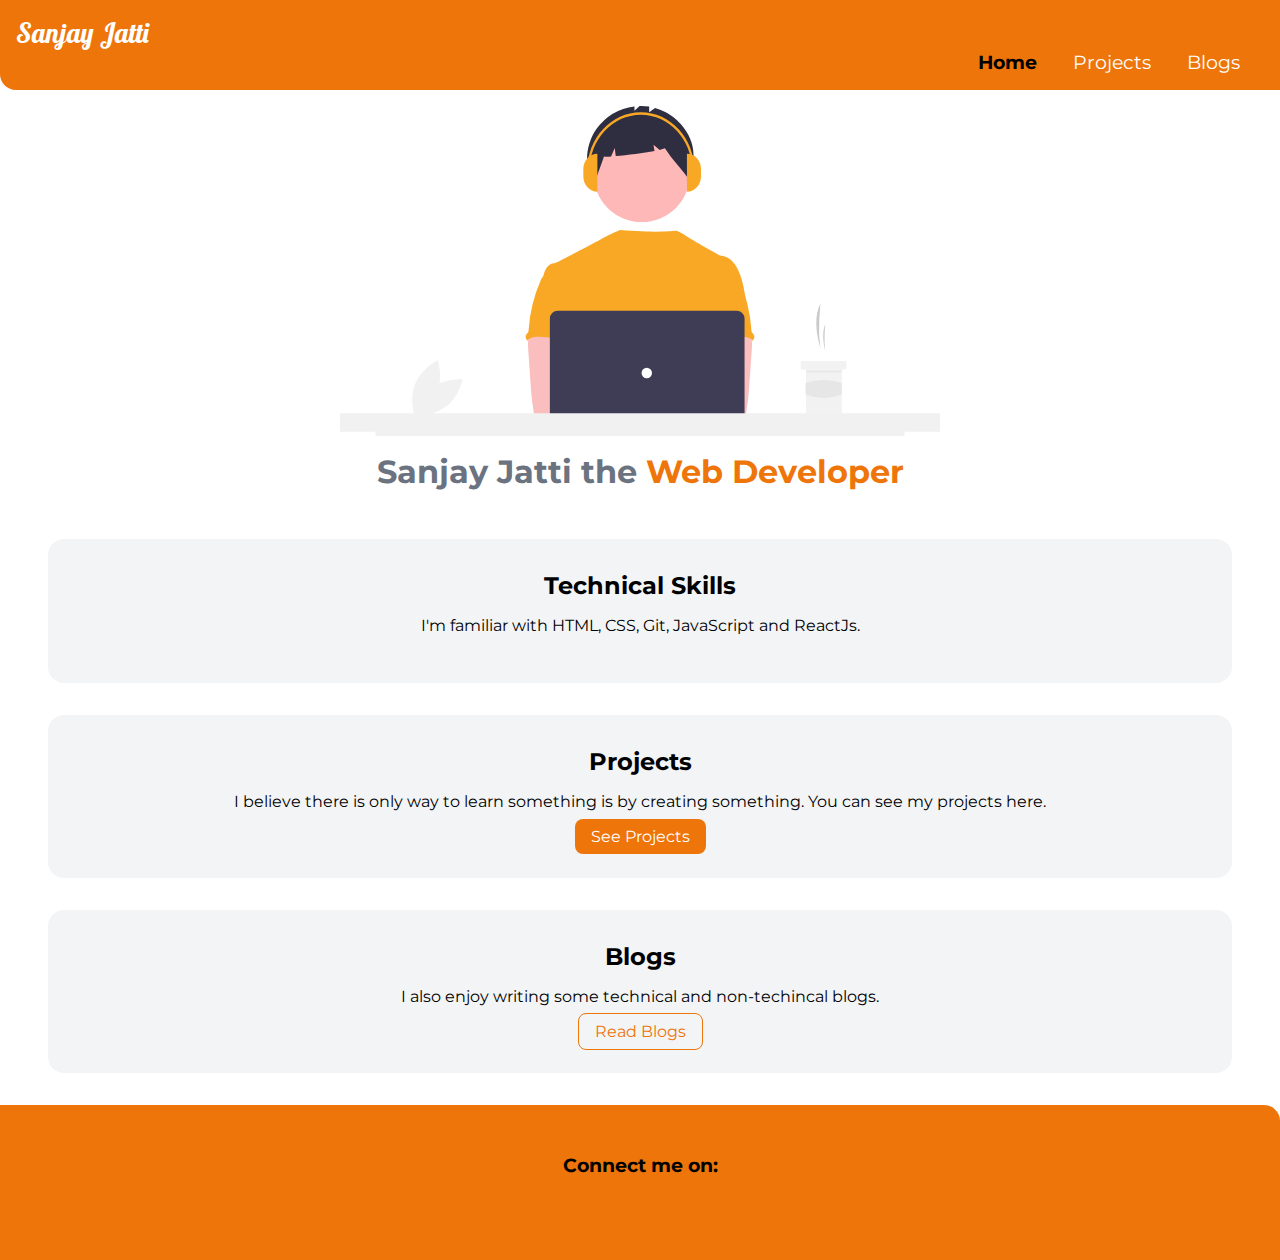
<file: index.html>
<!DOCTYPE html>
<html lang="en">
  <head>
    <meta charset="UTF-8" />
    <meta name="viewport" content="width=device-width, initial-scale=1.0" />
    <title>home | SanjayJatti</title>
    <link href="style.css" rel="stylesheet" />
    <link rel="shortcut icon" href="./images/favicon.ico" type="image/x-icon">
    <link rel="stylesheet" href="https://use.fontawesome.com/releases/v5.15.4/css/all.css" integrity="sha384-DyZ88mC6Up2uqS4h/KRgHuoeGwBcD4Ng9SiP4dIRy0EXTlnuz47vAwmeGwVChigm" crossorigin="anonymous">

  </head>
  <body>
    <nav class="navigation">
        <div class="container-fluid">
        <div class="brand">Sanjay Jatti</div>
        <ul class="unordered list-inline">
            <li>
                <a href="index.html" class="active">Home</a> 
            </li>
            <li>
                <a href="/projects.html">Projects</a>
            </li>
            <li>
                <a href="/blogs.html">Blogs</a>
            </li>
        </ul>
        </div>   
    </nav>
    <header class="container hero">
      <img src="images/undraw_Coding_re_iv62.svg"/>
      <h1> Sanjay Jatti the
        <span class="heading-inverted">Web Developer</span>
      </h1>
  </header>

  <section class="section ow">
    <h2> Technical Skills</h2>
    <p>I'm familiar with HTML, CSS, Git, JavaScript and ReactJs.</p>
</section>

<section class="section ow">
  <h2> Projects</h2>
  <p>I believe there is only way to learn something is by creating something. You can see my projects here.
  </p>
  <a href="/projects.html" class="link link-primary">See Projects</a>
</section>

<section class="section ow">
  <h2>Blogs</h2>
  <p>I also enjoy writing some technical and non-techincal blogs.</p>
  <a href="/blogs.html" class="link link-secondory">Read Blogs</a>
</section>

<footer class="footer container-fluid">
    <div class="container">
        <div class="heading">Connect me on:</div>
        <ul class="unordered list-inline">
          <li> <a href="https://github.com/SanjayJatti" target="_blank" class="link"><i class="fab fa-github fa-2x"></i></a> </li>
          <li><a href="https://twitter.com/__sanjay13" target="_blank" class="link">  <i class="fab fa-twitter fa-2x"></i></a></li>
          <li><a href="https://www.linkedin.com/in/sanjay-jatti-09a176140" target="_blank" class="link"><i class="fab fa-linkedin fa-2x"></i></a></li>
          <li><a href="mailto:jattisanjay.r@gmail.com" target="_blank" class="link" ><i class="fas fa-envelope fa-2x"></i></a></li>
        </a>
        </ul>
    </div>
</footer>
  </body>
</html>
</file>
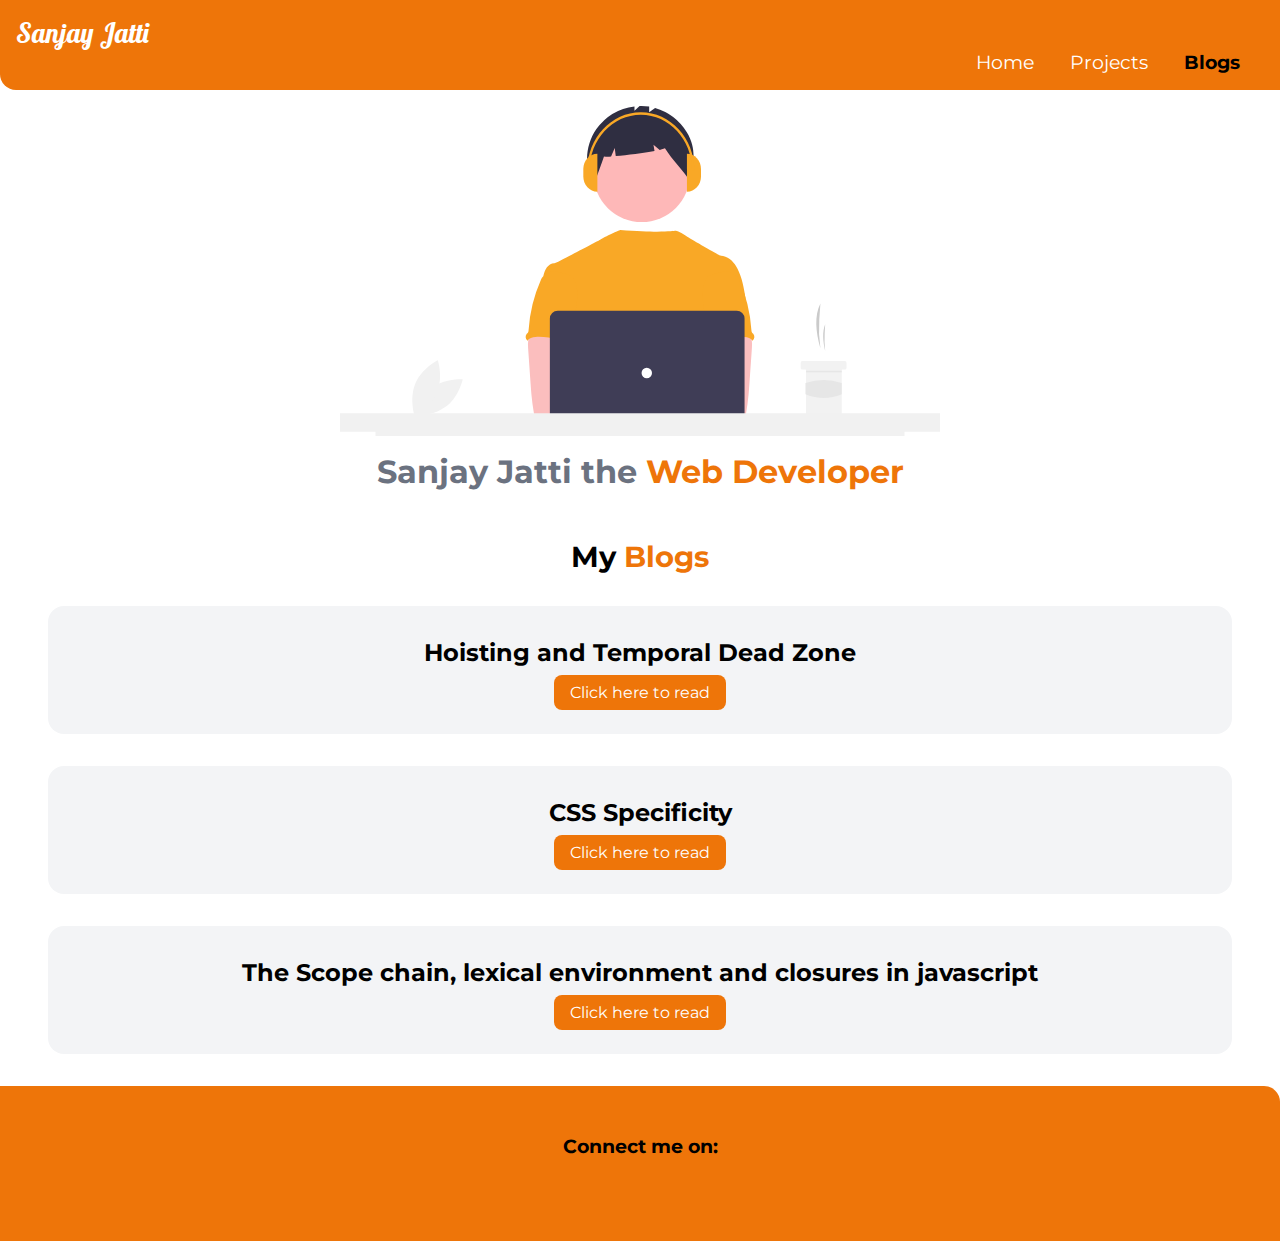
<file: blogs.html>
<!DOCTYPE html>
<html lang="en">
  <head>
    <meta charset="UTF-8" />
    <meta name="viewport" content="width=device-width, initial-scale=1.0" />
    <title>blogs</title>
    <link href="style.css" rel="stylesheet" />
    <link rel="shortcut icon" href="./images/favicon.ico" type="image/x-icon">
    <link rel="stylesheet" href="https://use.fontawesome.com/releases/v5.15.4/css/all.css" integrity="sha384-DyZ88mC6Up2uqS4h/KRgHuoeGwBcD4Ng9SiP4dIRy0EXTlnuz47vAwmeGwVChigm" crossorigin="anonymous">

  </head>
  <body>
    <nav class="navigation">
        <div class="container-fluid">
        <div class="brand">Sanjay Jatti</div>
        <ul class="unordered list-inline">
            <li>
                <a href="index.html" >Home</a> 
            </li>
            <li>
                <a href="/projects.html">Projects</a>
            </li>
            <li>
                <a href="/blogs.html" class="active">Blogs</a>
            </li>
        </ul>
        </div>   
    </nav>
    <header class="container hero">
      <img src="images/undraw_Coding_re_iv62.svg"/>
      <h1> Sanjay Jatti the
        <span class="heading-inverted">Web Developer</span>
      </h1>
  </header>
  <div class="section-heading"><h2>My <span class="heading-inverted">Blogs</span>
  </h2></div>
  <section class="section ow">
    <h2>Hoisting and Temporal Dead Zone</h2>
    <a href="https://sanjayjatti.hashnode.dev/hoisting-and-temporal-dead-zone" target="_blank" class="link link-primary">Click here to read</a>
</section>

<section class="section ow">
  <h2>CSS Specificity</h2>
  <a href="https://sanjayjatti.hashnode.dev/css-specificity" target="_blank" class="link link-primary">Click here to read</a>
</section>
<section class="section ow">
  <h2>The Scope chain, lexical environment and closures in javascript</h2>
  <a href="https://sanjayjatti.hashnode.dev/the-scope-chain-lexical-environment-and-closures-in-javascripty" target="_blank" class="link link-primary">Click here to read</a>
</section>


<footer class="footer container-fluid">
    <div class="container">
        <div class="heading">Connect me on:</div>
        <ul class="unordered list-inline">
          <li> <a href="https://github.com/SanjayJatti" target="_blank" class="link"><i class="fab fa-github fa-2x"></i></a> </li>
          <li><a href="https://twitter.com/__sanjay13" target="_blank" class="link">  <i class="fab fa-twitter fa-2x"></i></a></li>
          <li><a href="https://www.linkedin.com/in/sanjay-jatti-09a176140" target="_blank" class="link"><i class="fab fa-linkedin fa-2x"></i></a></li>
          <li><a href="mailto:jattisanjay.r@gmail.com" target="_blank" class="link" ><i class="fas fa-envelope fa-2x"></i></a></li>
        </ul>
    </div>
</footer>
  </body>
</html>
</file>
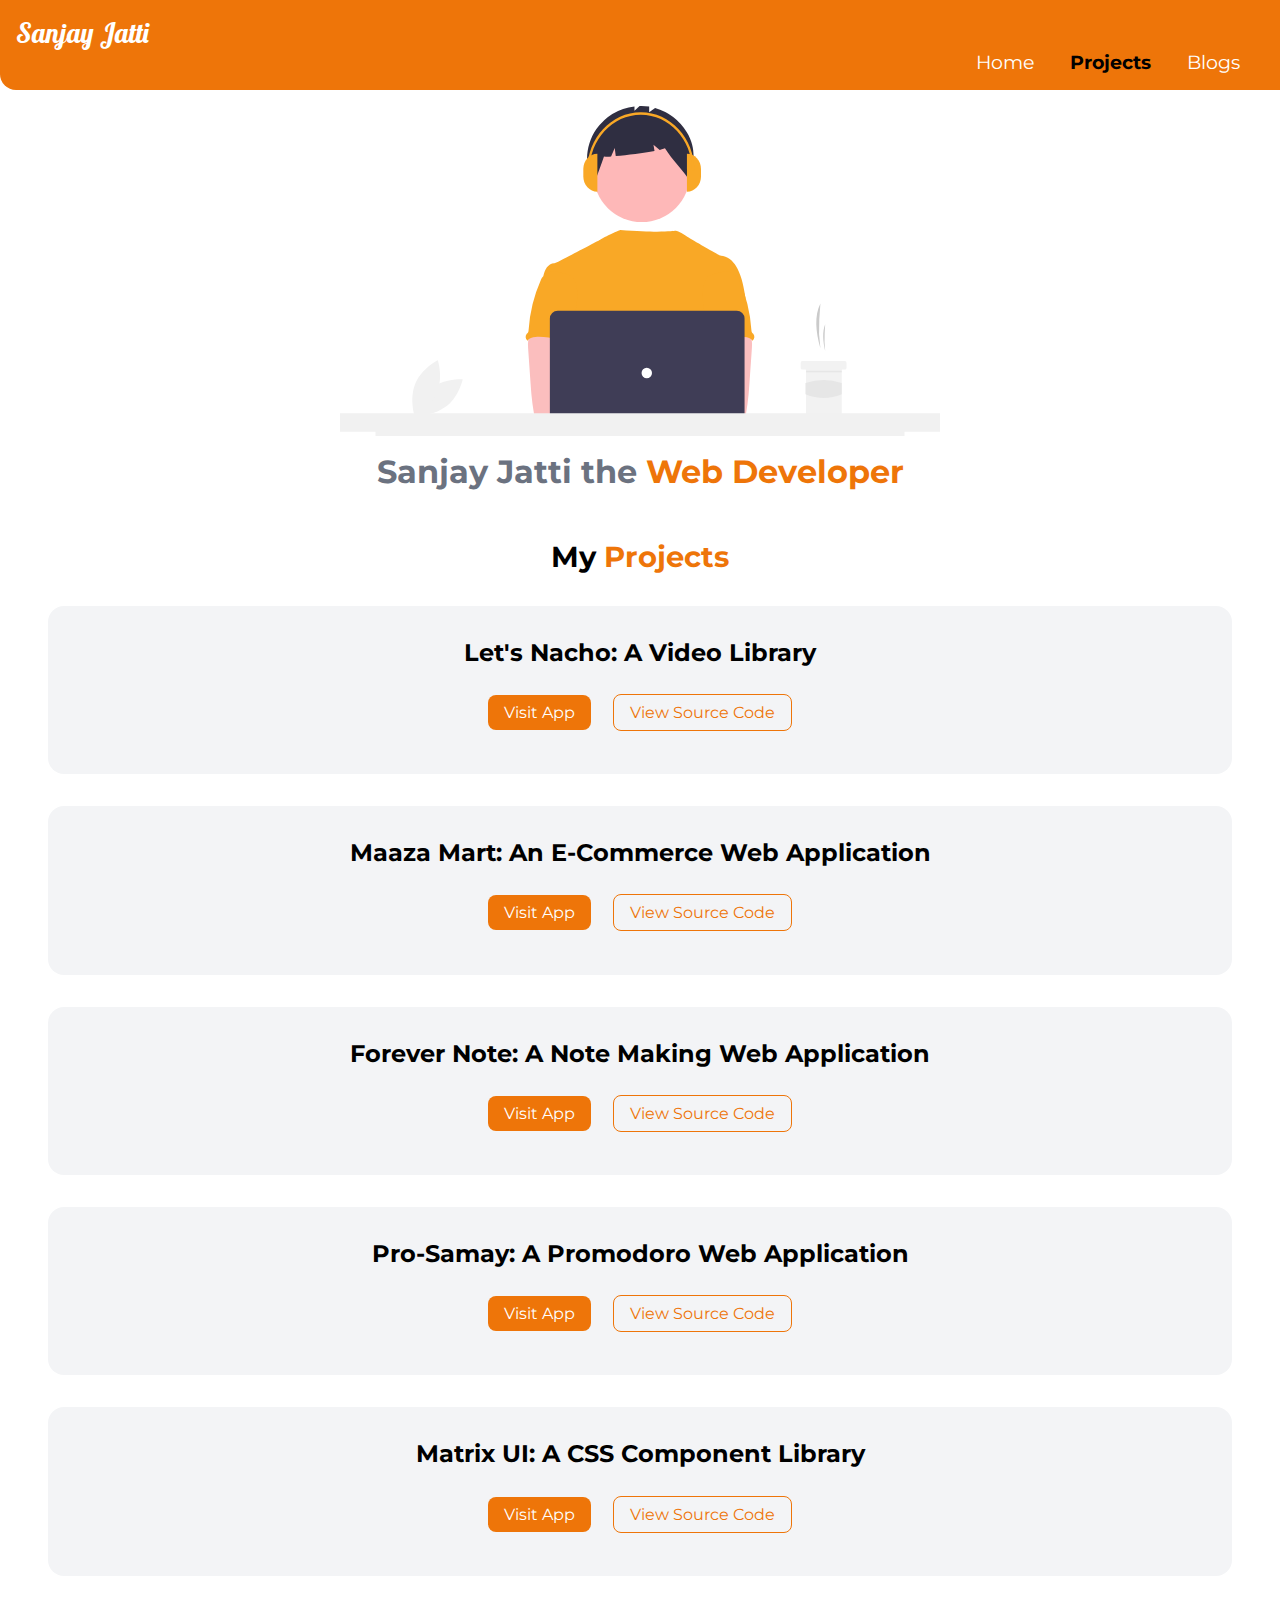
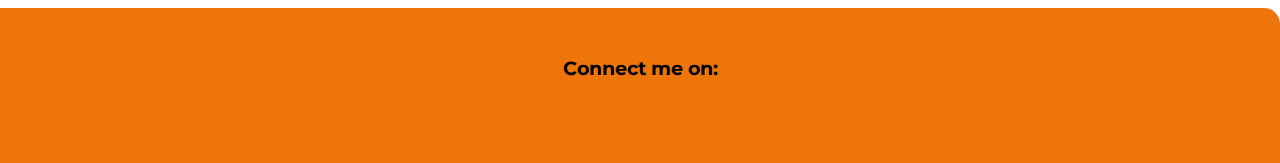
<file: projects.html>
<!DOCTYPE html>
<html lang="en">
  <head>
    <meta charset="UTF-8" />
    <meta name="viewport" content="width=device-width, initial-scale=1.0" />
    <title>Projects</title>
    <link href="style.css" rel="stylesheet" />
    <link rel="shortcut icon" href="./images/favicon.ico" type="image/x-icon">
    <link rel="stylesheet" href="https://use.fontawesome.com/releases/v5.15.4/css/all.css" integrity="sha384-DyZ88mC6Up2uqS4h/KRgHuoeGwBcD4Ng9SiP4dIRy0EXTlnuz47vAwmeGwVChigm" crossorigin="anonymous">

  </head>
  <body>
    <nav class="navigation">
        <div class="container-fluid">
        <div class="brand">Sanjay Jatti</div>
        <ul class="unordered list-inline">
            <li>
                <a href="index.html" >Home</a> 
            </li>
            <li>
                <a href="/projects.html" class="active">Projects</a>
            </li>
            <li>
                <a href="/blogs.html">Blogs</a>
            </li>
        </ul>
        </div>   
    </nav>
    <header class="container hero">
      <img src="images/undraw_Coding_re_iv62.svg"/>
      <h1> Sanjay Jatti the
        <span class="heading-inverted">Web Developer</span>
      </h1>
  </header>
  <div class="section-heading"><h2>My <span class="heading-inverted">Projects</span>
</h2></div>
  <section class="section ow">
    <h2>Let's Nacho: A Video Library</h2>
    <div class="btn-container">
    <a href="https://letsnachovideolibrary.netlify.app/"  target="_blank"  target="_blank" class="link link-primary">Visit App</a>
    <a href="https://github.com/SanjayJatti/lets-nacho-video-library-app"  target="_blank"target="_blank" class="link link-secondory">View Source Code</a>
    </div>
  </section>

<section class="section ow">
  <h2>Maaza Mart: An E-Commerce Web Application</h2>
  <div class="btn-container">
  <a href="https://maaza-mart-e-commerce.netlify.app/"  target="_blank"  target="_blank" class="link link-primary">Visit App</a>
  <a href="https://github.com/SanjayJatti/maaza-e-commerce"  target="_blank"target="_blank" class="link link-secondory">View Source Code</a>
  </div>
</section>

<section class="section ow">
  <h2>Forever Note: A Note Making Web Application</h2>
  <div class="btn-container">
  <a href="https://forever-notes-app.netlify.app/"  target="_blank"  target="_blank" class="link link-primary">Visit App</a>
  <a href="https://github.com/SanjayJatti/forever-note"  target="_blank"target="_blank" class="link link-secondory">View Source Code</a>
  </div>
</section>

<section class="section ow">
    <h2>Pro-Samay: A Promodoro Web Application</h2>
    <div class="btn-container">
    <a href="https://pro-samay-promodoro.netlify.app/"  target="_blank" class="link link-primary">Visit App</a>
    <a href="https://github.com/SanjayJatti/pro-samay-promodoro"target="_blank" class="link link-secondory">View Source Code</a>
    </div>
  </section>

  <section class="section ow">
    <h2>Matrix UI: A CSS Component Library</h2>
    <div class="btn-container">
    <a href="https://matrix-ui.netlify.app/"  target="_blank" class="link link-primary">Visit App</a>
    <a href="https://github.com/SanjayJatti/MatrixUI-component-library"target="_blank" class="link link-secondory">View Source Code</a>
    </div>
  </section>
<footer class="footer container-fluid">
    <div class="container">
        <div class="heading">Connect me on:</div>
        <ul class="unordered list-inline">
          <li> <a href="https://github.com/SanjayJatti" target="_blank" class="link"><i class="fab fa-github fa-2x"></i></a> </li>
          <li><a href="https://twitter.com/__sanjay13" target="_blank" class="link">  <i class="fab fa-twitter fa-2x"></i></a></li>
          <li><a href="https://www.linkedin.com/in/sanjay-jatti-09a176140" target="_blank" class="link"><i class="fab fa-linkedin fa-2x"></i></a></li>
          <li><a href="mailto:jattisanjay.r@gmail.com" target="_blank" class="link" ><i class="fas fa-envelope fa-2x"></i></a></li>
        </ul>
    </div>
</footer>
  </body>
</html>
</file>
<file: style.css>
@import url('https://fonts.googleapis.com/css2?family=Lobster&display=swap');
@import url('https://fonts.googleapis.com/css2?family=Montserrat&display=swap');

*{
    margin: 0;
}
:root {
    --primary:rgba(238,117,9,1);
    --gray: #F3F4F6;
    --dark-gray:#6B7280;
}
body {
    font-family: 'Montserrat', sans-serif;
  
}

hr {
    margin: 2rem 0;
}
.container-fluid {
    padding-left: 1rem;
    padding-right:1rem;
}

/** nav **/
.navigation {
    background-color: var(--primary);
    padding: 1rem 0rem;
    color: white;
    border-bottom-left-radius: 1rem;
}

.navigation .brand {
    font-family: 'Lobster', cursive;    
    font-size:1.7rem ;
}

.navigation ul {
    list-style: none;
    text-align: right;
}

.navigation li {
    display: inline-block;
    padding: 1rem 1rem;
    margin-right: 1rem;
}

.navigation a {
    font-family: 'Montserrat', sans-serif;
    font-size: larger;
    text-decoration: none;
    color: white
}

.navigation .active {
    font-weight: bold;
    color: black;
}

/** lists **/

.unordered {
    list-style: none;
}

.list-inline li {
    display: inline;
    padding: 0rem 0.5rem;
}
.container-fluid {
    padding-left: 1rem;
    padding-right: 1rem;
}
.container {
    margin: 1rem auto;
    padding-left: 1rem;
    padding-right: 1rem;
    max-width: 800px;
}
/** header **/

.hero {
    color: var(--dark-gray);
    display: block;
    margin-bottom: 3rem;
  
}

.hero img {
    max-width: 75%;
    margin: auto;
    display: block;
}
header h1{
    margin-top: 1rem;
    text-align: center;
}
.heading-inverted{
    color: var(--primary);
}

/** section **/

.section {
    padding: 2rem 1rem;
    margin: 2rem 0;
    border-radius: 1rem;
    text-align: center;
    margin-left: 3rem;
    margin-right: 3rem;
}
.section-heading{
    text-align: center;
    font-weight: bold;
    font-size: 1.2rem;
}

.section h2, p{
    text-align: center;
    padding-bottom: 1rem;
    /* max-width:800px ; */
}

.ow {
    background-color: var(--gray);
}
.btn-container{
    display: flex;
    flex-wrap: wrap;
    justify-content: center;
    align-items: center;
}
.link {
    box-sizing: border-box;
    text-decoration: none;
    padding: 0.5rem 1.5rem;
    color: black;
}
.link-primary {
    text-decoration: none;
    color: white;
    background-color: var(--primary);
    border-radius: 0.5rem;
    padding: 0.5rem 1rem 0.5rem 1rem;
    margin: 0.7rem 0.7rem;
}
.link-primary:hover{
    background-color: white;
    color:var(--primary);
    border: 1px solid var(--primary);
}

.link-secondory {
    text-decoration: none;
    color: var(--primary);
    border: 1px solid var(--primary);
    border-radius: 0.5rem;
    padding: 0.5rem 1rem 0.5rem 1rem;
    margin: 0.7rem 0.7rem;
}
.link-secondory:hover{
    background-color:var(--primary);
    color:white;
}
/** footer **/
.footer {
    background-color: var(--primary);
    font-weight: bold;
    padding: 2rem 0rem;
    border-top-right-radius: 1rem;
    text-align: center;
}
.footer .heading {
    font-size: larger;
    padding-bottom: 1rem;
  
}

.footer ul {
    padding-inline-start: 0px;
}
</file>
